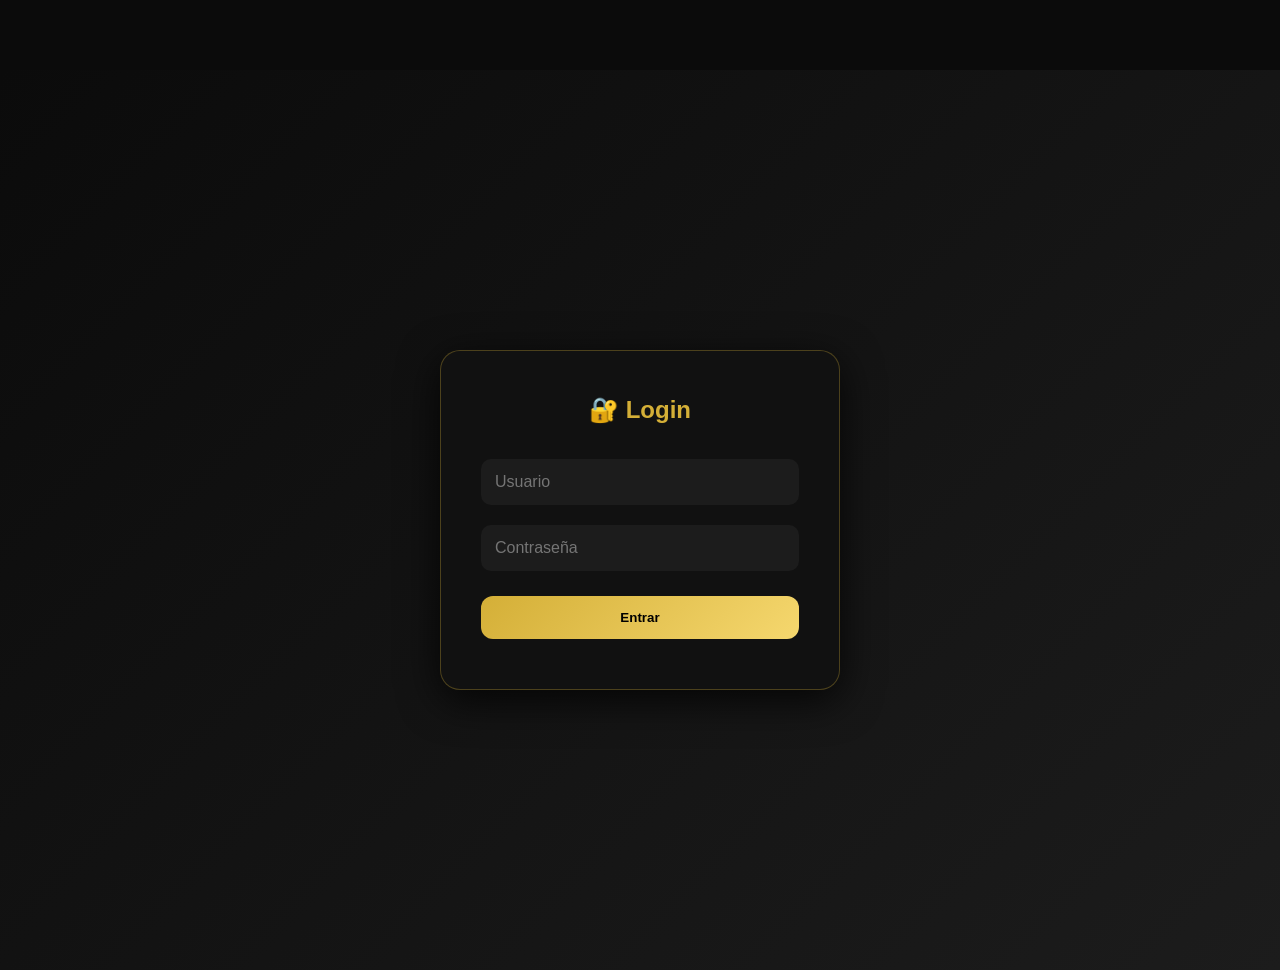
<file: admin.html>
<!DOCTYPE html>
<html lang="es">
<head>
<meta charset="UTF-8">
<title>Admin - Usuarios</title>
<link rel="stylesheet" href="style.css">

<script>
if(!localStorage.getItem("token")){
  window.location.href = "login.html";
}

function getAuthHeaders(){
  return {
    "Content-Type": "application/json",
    "Authorization": "Bearer " + localStorage.getItem("token")
  };
}

async function fetchAuth(url, options = {}){
  const res = await fetch(url, {
    ...options,
    headers: {
      ...getAuthHeaders(),
      ...(options.headers || {})
    }
  });

  if(res.status === 401){
    localStorage.clear();
    alert("Sesión expirada 🔐");
    window.location.href = "login.html";
    return null;
  }

  return res;
}
</script>

</head>
<body>

<!-- NAVBAR (igual que tu app) -->
<nav class="navbar">
  <div class="nav-container">

    <a href="index.html" class="logo">
      <img src="images/logoGitHub.png">
    </a>

    <div class="menu-toggle" onclick="toggleMenu()">☰</div>

    <ul class="nav-links" id="navLinks">
      <li><a href="index.html">🏠 Inicio</a></li>
      <li><button onclick="logout()" class="btn-delete">Salir</button></li>
    </ul>

  </div>
</nav>

<!-- HERO -->
<section class="hero">
  <h1>👑 Panel de Administración</h1>
  <p>Gestión de usuarios del sistema</p>
</section>

<section>

<!-- 🔥 FORM PRO -->
<div class="lead-box">

  <h2>➕ Crear Usuario</h2>

  <input id="usuario" placeholder="Usuario">
  <input id="password" placeholder="Password" type="password">

  <select id="rol">
    <option value="COACH">COACH</option>
    <option value="ADMIN">ADMIN</option>
  </select>

  <button class="btn-ver" onclick="crear()">Crear Usuario</button>

</div>

<!-- 🔥 LISTA -->
<h2 style="text-align:center; margin-top:40px;">👥 Usuarios</h2>

<div id="lista"></div>

</section>

<script>

const API = "https://nutrition-backend-1-f2co.onrender.com/api";

async function cargar(){

  const res = await fetchAuth(API + "/admin/usuarios");
  if(!res) return;

  const data = await res.json();

  let html = "";

  data.forEach(u=>{
    html += `
      <div class="dieta-card">

        <h3>👤 ${u.usuario}</h3>

        <p><strong>Rol:</strong> ${u.rol}</p>

        <div class="acciones">
          <button class="btn-delete" onclick="eliminar(${u.id})">Eliminar</button>
        </div>

      </div>
    `;
  });

  document.getElementById("lista").innerHTML = html;
}

async function crear(){

  const usuario = document.getElementById("usuario").value;
  const password = document.getElementById("password").value;
  const rol = document.getElementById("rol").value;

  if(!usuario || !password){
    alert("Completa los campos bro");
    return;
  }

  await fetchAuth(API + "/admin/usuarios", {
    method:"POST",
    body: JSON.stringify({usuario,password,rol})
  });

  document.getElementById("usuario").value = "";
  document.getElementById("password").value = "";

  cargar();
}

async function eliminar(id){

  if(!confirm("¿Eliminar usuario?")) return;

  await fetchAuth(API + "/admin/usuarios/" + id, {
    method:"DELETE"
  });

  cargar();
}

function logout(){
  localStorage.removeItem("token");
  window.location.href = "login.html";
}

function toggleMenu(){
  document.getElementById("navLinks").classList.toggle("active");
}

cargar();

</script>

</body>
</html>
</file>
<file: style.css>
/* RESET */
*{ margin:0; padding:0; box-sizing:border-box; }
html, body{ overflow-x:hidden; }


#visor {
  background: #0b0b0b;
  color: #eee;
  padding: 25px;
  border-radius: 12px;
  border: 1px solid #d4af37;
}

#visor * {
  color: #eee !important;
}

#visor strong {
  color: #d4af37 !important;
}

#visor .card-meal {
  background: #111;
  padding: 15px;
  border-radius: 10px;
  margin-bottom: 15px;
}

#visor {
  max-height: 600px;
  overflow-y: auto;
}

.tabs{
  display:flex;
  justify-content:center;
  gap:10px;
  margin:20px;
}

.tabs button{
  padding:12px 20px;
  border:none;
  border-radius:10px;
  background:#222;
  color:white;
  cursor:pointer;
}

.tab-activo{
  background:#d4af37;
  color:black;
  font-weight:bold;
}

.tabs{
  display:flex;
  justify-content:center;
  gap:10px;
  margin-top:20px;
}

.tab-btn{
  padding:10px 20px;
  border:none;
  border-radius:10px;
  background:#1c1c1c;
  color:white;
  cursor:pointer;
}

.tab-btn.active{
  background:#d4af37;
  color:black;
}

.filtros-box{
  display:flex;
  gap:10px;
  justify-content:center;
  margin:20px;
}

.filtros-box input,
.filtros-box select{
  padding:10px;
  border-radius:10px;
  border:none;
  background:#111;
  color:white;
}

.filtros-box button{
  padding:10px;
  border:none;
  border-radius:10px;
  background:#d4af37;
  cursor:pointer;
}

/* ===== TABS ===== */
.tabs{
  display:flex;
  justify-content:center;
  gap:10px;
  margin-top:20px;
}

.tab-btn{
  padding:12px 20px;
  border:none;
  border-radius:10px;
  background:#1c1c1c;
  color:white;
  cursor:pointer;
  transition:0.3s;
}

.tab-btn.active{
  background:linear-gradient(135deg,#d4af37,#f5d76e);
  color:black;
  font-weight:bold;
}

.tab-btn:hover{
  transform:scale(1.05);
}

/* contenedores */
#contenedor-dietas,
#contenedor-rutinas{
  display:flex;
  flex-direction:column;
  gap:20px;
}

/* BUSQUEDA */
.busqueda-box{
  display:flex;
  gap:10px;
  max-width:500px;
  margin:20px auto;
}

.busqueda-box input{
  flex:1;
  padding:12px;
  border-radius:10px;
  border:none;
  background:#111;
  color:white;
}

.busqueda-box button{
  padding:12px 18px;
  border:none;
  border-radius:10px;
  background:linear-gradient(135deg,#d4af37,#f5d76e);
  font-weight:bold;
  cursor:pointer;
}

/* ACCIONES */
.acciones{
  margin-top:15px;
  display:flex;
  gap:10px;
}

/* VISOR */
.visor-box{
  background:white;
  color:black;
  padding:20px;
  border-radius:10px;
  max-height:600px;
  overflow-y:auto;
}

/* PAGINACION */
.paginacion{
  display:flex;
  justify-content:center;
  align-items:center;
  gap:15px;
  margin:30px 0;
}

.paginacion button{
  padding:10px 15px;
  border:none;
  border-radius:8px;
  background:#d4af37;
  font-weight:bold;
  cursor:pointer;
}

.paginacion button:hover{
  background:#f5d76e;
  transform:scale(1.05);
}

.dieta-card{
  background: white;
  border-radius: 15px;
  padding: 20px;
  box-shadow: 0 10px 25px rgba(0,0,0,0.1);
}

[contenteditable="true"] {
  outline: 2px dashed #d4af37;
  padding: 10px;
}

.card-meal{
  page-break-inside: avoid;
  break-insside: avoid;
  margin-bottom: 15px;
}

ul{
  margin-left: 15px;
}

/* VARIABLES */
:root{
  --bg-dark:#0b0b0b;
  --card-bg:#1c1c1c;
  --text-light:#fff;
  --gold:#d4af37;
  --gold-bright:#f5d76e;
}

/* BODY */
body{
  font-family:'Poppins',sans-serif;
  background:var(--bg-dark);
  color:var(--text-light);
  line-height:1.6;
  padding-top:70px;
}

/* NAVBAR */
.navbar{
  position:fixed;
  top:0;
  width:100%;
  background:rgba(11,11,11,0.9);
  padding:10px 20px;
  z-index:1000;
}
.nav-container{
  display:flex;
  align-items:center;
  justify-content:space-between;
}
.nav-links{
  list-style:none;
  display:flex;
  gap:15px;
}
.nav-links li a{
  color:white;
  text-decoration:none;
  font-weight:500;
}
.nav-links.active{
  display:flex;
  flex-direction:column;
  position:absolute;
  top:60px;
  right:20px;
  background:#0b0b0b;
  padding:15px;
  border-radius:10px;
  box-shadow:0 10px 25px rgba(0,0,0,0.6);
  width:200px;
}

/* LOGO */
.logo img{
  height:45px;
  width:auto;
  display:block;
  filter:drop-shadow(0 0 6px rgba(212,175,55,0.6));
  transition:0.3s;
}
.logo img:hover{
  transform:scale(1.05);
}

/* MENU HAMBURGUESA */
.menu-toggle{
  display:none;
  font-size:1.5rem;
  cursor:pointer;
  color:white;
}

/* HERO */
.hero{
  padding:100px 20px 60px;
  text-align:center;
  background:linear-gradient(rgba(0,0,0,0.7),rgba(0,0,0,0.7)), url("imagenes/fondo-fitness.jpg");
  background-size:cover;
  background-position:center;
}
.hero h1{ font-size:2.2rem; color:var(--gold); }
.hero p{ opacity:0.8; margin-top:10px; }

/* SECCIONES */
section{ padding:60px 20px; max-width:800px; margin:auto; }

/* CALCULADORA */
.calculadora{
  background:var(--card-bg);
  padding:25px;
  border-radius:15px;
  box-shadow:0 10px 25px rgba(0,0,0,0.5);
  display:flex;
  flex-direction:column;
  gap:10px;
}
.calculadora input, .calculadora select, .calculadora button{
  width:100%; padding:14px; border-radius:10px; border:none; font-size:16px;
}
.calculadora input, .calculadora select{ background:#111; color:white; }
.calculadora button{
  background:var(--gold);
  color:black;
  font-weight:bold;
  cursor:pointer;
  transition:0.3s;
}
.calculadora button:hover{ background:var(--gold-bright); transform:scale(1.03); }

/* CARD DIETA */
.dieta-card{
  margin-top:20px;
  background:linear-gradient(135deg,#1c1c1c,#0b0b0b);
  border-radius:15px;
  padding:20px;
  box-shadow:0 10px 30px rgba(0,0,0,0.6);
}
.card-meal{ background:#111; padding:15px; border-radius:12px; margin-bottom:15px; }
.card-meal h4{ color:var(--gold); margin-bottom:8px; }
.card-meal ul{ list-style:none; padding-left:0; }
.card-meal li{ margin-bottom:5px; }

/* WHATS PRO */
.whats-box{
  margin-top:30px;
  padding:25px;
  border-radius:20px;
  text-align:center;
  background:linear-gradient(135deg,#1c1c1c,#0b0b0b);
  border:1px solid rgba(212,175,55,0.4);
  box-shadow:0 10px 30px rgba(0,0,0,0.6);
}
.whats-box h3{ color:var(--gold); margin-bottom:10px; }
.whats-box p{ font-size:14px; opacity:0.8; margin-bottom:15px; }

.btn-whats-pro{
  width:100%;
  padding:18px;
  border:none;
  border-radius:50px;
  background:linear-gradient(135deg,#25D366,#1ebe5d);
  color:white;
  font-weight:bold;
  font-size:18px;
  cursor:pointer;
  transition:0.3s;
  box-shadow:0 10px 25px rgba(37,211,102,0.5);
}
.btn-whats-pro:hover{
  transform:scale(1.08);
  box-shadow:0 15px 40px rgba(37,211,102,0.8);
}

/* URGENCIA */
.urgencia-whats{ display:block; margin-top:10px; font-size:12px; color:#ff6b6b; font-weight:bold; }



/* ===== ARREGLO SECCIÓN PRO ===== */

/* Contenedor principal */
.lead-box {
  background: var(--card-bg);
  padding: 30px 20px;
  border-radius: 15px;
  box-shadow: 0 10px 30px rgba(0,0,0,0.6);
  margin-top: 40px;
  text-align: center;
}

/* Título principal */
.lead-box h2 {
  font-size: 1.9rem;
  color: var(--gold);
  margin-bottom: 12px;
}

/* Textos descriptivos */
.lead-box p {
  margin-bottom: 15px;
  opacity: 0.85;
  font-size: 1rem;
}

/* Inputs de contacto */
.lead-box input[type="text"] {
  width: 100%;
  margin: 8px 0;
  padding: 14px;
  border-radius: 10px;
  border: none;
  background: #111;
  color: var(--text-light);
  font-size: 16px;
}

/* Contador de usuarios */
.lead-box .contador {
  font-weight: bold;
  color: var(--gold-bright);
  margin: 10px 0 15px;
  font-size: 1.1rem;
}

/* Info bloque PRO */
.pro-info {
  background: linear-gradient(135deg,#1c1c1c,#0b0b0b);
  padding: 20px;
  border-radius: 15px;
  margin-bottom: 20px;
  box-shadow: 0 8px 20px rgba(0,0,0,0.5);
}

/* Título dentro del bloque PRO */
.pro-info h3 {
  margin-bottom: 10px;
  color: var(--gold);
}

/* Urgencia */
.urgencia {
  font-size: 0.98rem;
  color: #ff6b6b;
  font-weight: bold;
  margin-top: 15px;
}


/* FORMULARIO PRO OCULTO */
.pro-form{
  display:none;
  flex-direction:column;
  gap:10px;
  margin-top:20px;
  transition:0.4s;
}

/* Inputs PRO */
.pro-form input,
.pro-form select{
  width:100%;
  padding:14px;
  border-radius:10px;
  border:none;
  background:#111;
  color:white;
  font-size:16px;
}

/* Animación */
.pro-form.show{
  display:flex;
}


.pro-form button{
  width:100%;
  padding:16px;
  border:none;
  border-radius:12px;
  background:linear-gradient(135deg,var(--gold),var(--gold-bright));
  color:black;
  font-weight:bold;
  font-size:16px;
  cursor:pointer;
  transition:0.3s;
  box-shadow:0 8px 20px rgba(212,175,55,0.4);
}

.pro-form button:hover{
  transform:scale(1.05);
  box-shadow:0 12px 30px rgba(212,175,55,0.7);
}

.pro-form button:active{
  transform:scale(0.98);
}


.pro-form button{
  letter-spacing:1px;
  text-transform:uppercase;
}


/* BOTONES PLANES */

.btn-ver{
  flex:1;
  padding:12px;
  border:none;
  border-radius:10px;
  background:linear-gradient(135deg,#d4af37,#f5d76e);
  color:black;
  font-weight:bold;
  cursor:pointer;
  transition:0.3s;
}

.btn-ver:hover{
  transform:scale(1.05);
}

.btn-delete{
  flex:1;
  padding:12px;
  border:none;
  border-radius:10px;
  background:#ff4d4d;
  color:white;
  font-weight:bold;
  cursor:pointer;
  transition:0.3s;
}

.btn-delete:hover{
  background:#ff1a1a;
  transform:scale(1.05);
}

/* ===== BUSCADOR ===== */
.buscador-box{
  display:flex;
  gap:10px;
  margin:20px auto;
  max-width:500px;
}

.buscador-box input{
  flex:1;
  padding:14px;
  border-radius:10px;
  border:none;
  background:#111;
  color:white;
  font-size:16px;
}

.buscador-box button{
  padding:14px 20px;
  border:none;
  border-radius:10px;
  background:linear-gradient(135deg,#d4af37,#f5d76e);
  color:black;
  font-weight:bold;
  cursor:pointer;
  transition:0.3s;
}

.buscador-box button:hover{
  transform:scale(1.05);
}

/* ===== PAGINACION ===== */
.paginacion{
  display:flex;
  justify-content:center;
  align-items:center;
  gap:15px;
  margin:30px 0;
}

.paginacion button{
  padding:10px 18px;
  border:none;
  border-radius:10px;
  background:#1c1c1c;
  color:white;
  cursor:pointer;
  transition:0.3s;
}

.paginacion button:hover{
  background:#d4af37;
  color:black;
}

#pagina-info{
  font-weight:bold;
  color:#d4af37;
}

/* ===== NAVBAR MODO DIOS ===== */

@media (max-width:768px){

  .menu-toggle{
    display:block;
    z-index:1001;
  }

  .nav-links{
    position:fixed;
    top:0;
    right:-100%;
    width:75%;
    height:100vh;
    background:#0b0b0b;
    flex-direction:column;
    padding:80px 25px;
    gap:20px;
    transition: right 0.35s ease;
    z-index:1000;
    display:flex; /* IMPORTANTE */
  }

  .nav-links.active{
    right:0;
  }

  .nav-links li a{
    font-size:18px;
  }

  .nav-links li{
    width:100%;
  }

  .btn-delete{
    width:100%;
  }

  /* BLOQUEAR SCROLL */
  body.menu-open{
    overflow:hidden;
  }
}



/* overlay oscuro */
.nav-overlay{
  position:fixed;
  top:0;
  left:0;
  width:100%;
  height:100%;
  background:rgba(0,0,0,0.6);
  opacity:0;
  pointer-events:none;
  transition:0.3s;
  z-index:999;
}

.nav-overlay.active{
  opacity:1;
  pointer-events:auto;
}







@keyframes pulse {
  0% { opacity: 0.5; }
  50% { opacity: 1; }
  100% { opacity: 0.5; }
}





/* ----- RESPONSIVE ----- */
@media (max-width:768px){
  .lead-box {
    padding: 25px 15px;
  }

  .lead-box h2 {
    font-size: 1.6rem;
  }

  .lead-box p {
    font-size: 0.95rem;
  }

  .lead-box input[type="text"] {
    font-size: 15px;
    padding: 12px;
  }

  .pro-info h3 {
    font-size: 1.2rem;
  }
}





/* MOBILE */
@media (max-width:768px){
  section{ padding:40px 15px; }
  .hero h1{ font-size:1.8rem; }
  .logo img{ height:35px; }
  .menu-toggle{ display:block; }
  .nav-links{ display:none; flex-direction:column; gap:10px; }
}
</file>
